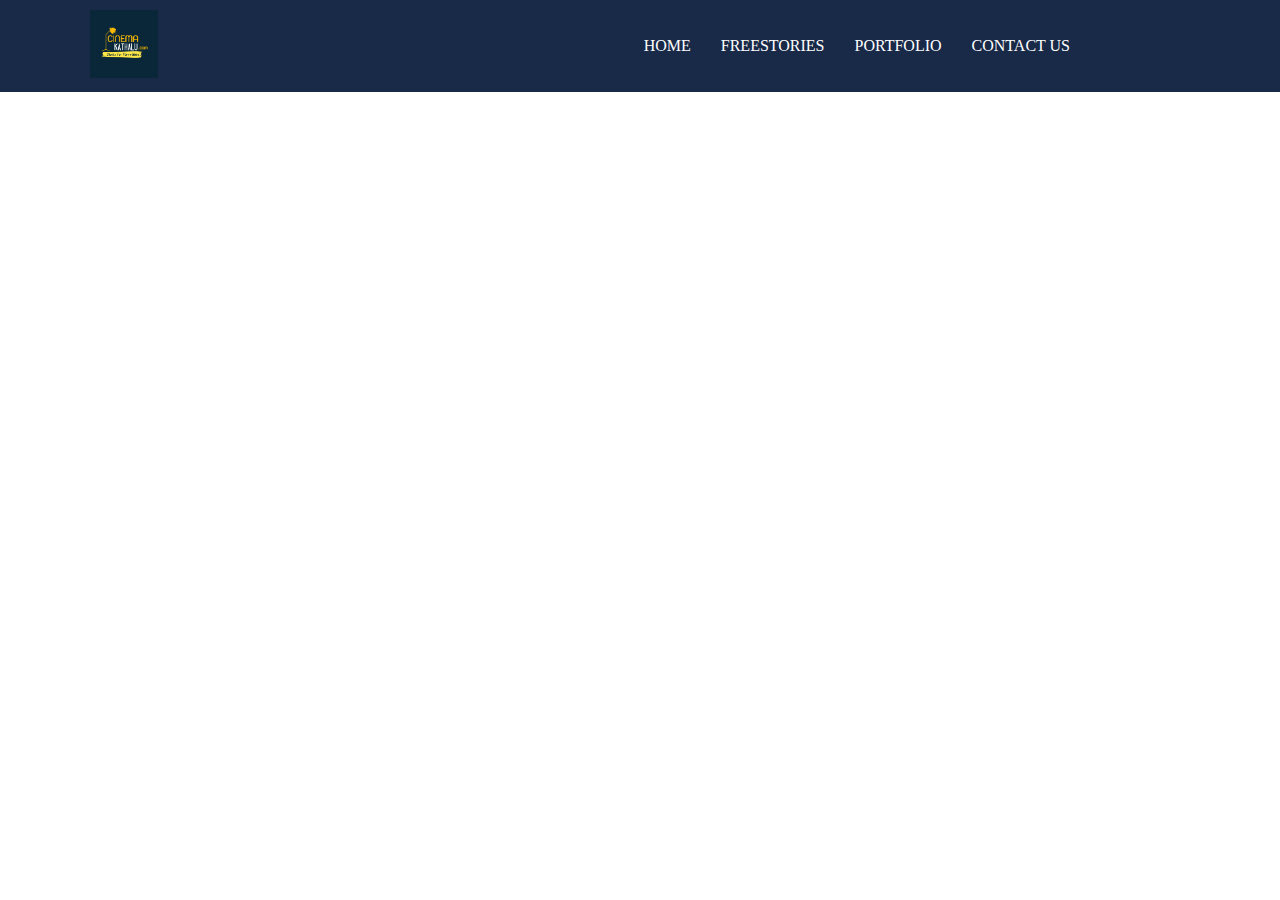
<file: index.html>
<!DOCTYPE html>
<html lang="en">
<head>
    <meta charset="UTF-8">
    <meta name="viewport" content="width=device-width, initial-scale=1.0">
    <title>Cinema Kathalu</title>
    <link rel="stylesheet" href="/src/style.css">
    <link rel="icon" href="/media/cinemakathalulogo.webp" type="image/png" />
</head>
<body>
    <header class="header">
        <div class="logo">
            <img src="/media/cinemakathalulogo.webp" alt="">
        </div>
        <div class="nav-bar">
            <a href="/index.html">HOME</a>
            <a href="/src/freestories.html">FREESTORIES</a>
            <a href="/src/portfolio.html">PORTFOLIO</a>
            <a href="/src/contactus.html">CONTACT US</a>
        </div>

    </header>
    <main></main>
    <footer></footer>
    
</body>
</html>
</file>
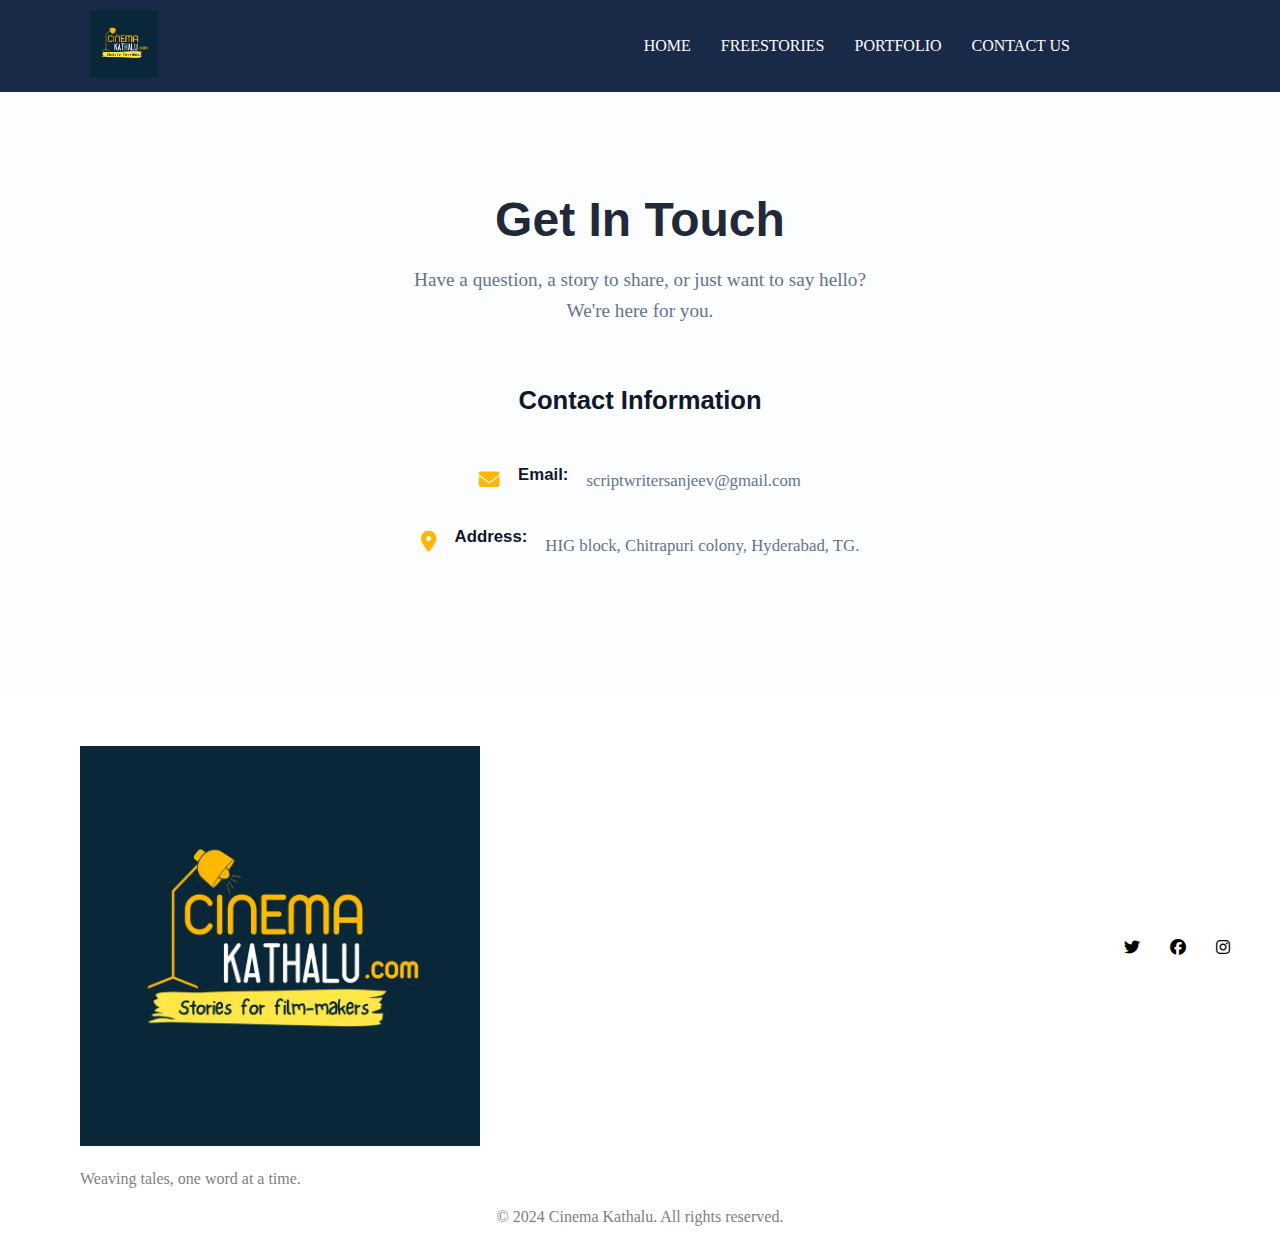
<file: src/contactus.html>
<!DOCTYPE html>
<html lang="en">

<head>
    <meta charset="UTF-8">
    <meta name="viewport" content="width=device-width, initial-scale=1.0">
    <title>Contact Us | Cinema Kathalu</title>
    <link rel="stylesheet" href="/src/style.css">
    <link rel="icon" href="/media/cinemakathalulogo.webp" type="image/png" />
    <link rel="stylesheet" href="https://cdnjs.cloudflare.com/ajax/libs/font-awesome/6.4.0/css/all.min.css">
</head>

<body>
    <header class="header">
        <div class="logo">
            <img src="/media/cinemakathalulogo.webp" alt="">
        </div>
        <div class="nav-bar">
            <a href="/index.html">HOME</a>
            <a href="/src/freestories.html">FREESTORIES</a>
            <a href="/src/portfolio.html">PORTFOLIO</a>
            <a href="/src/contactus.html">CONTACT US</a>
        </div>

    </header>
    <main class="contact-main">
        <section class="contact-section">
            <h1>Get In Touch</h1>
            <p>Have a question, a story to share, or just want to say hello?<br> We're here for you.</p>

            <div class="contact-info">
                <h2>Contact Information</h2>
            </div>

            <div class="email-info">
                <i class="fa-solid fa-envelope"></i>
                <p>Email:</p>
                <a href="scriptwritersanjeev@gmail.com">scriptwritersanjeev@gmail.com</a>
            </div>
            <div class="address-info">
                <i class="fa-solid fa-location-dot"></i>
                <p>Address:</p>
                <p>HIG block, Chitrapuri colony, Hyderabad, TG.</p>
            </div>
        </section>

    </main>



    <footer class="footer-class">
        <div class="footer-image">
            <div class="footer-logo">
                <img src="/media/cinemakathalulogo.webp" alt="">
            </div>
            <div class="footer-icons">
                <a href="https://www.twitter.com/cinemakathalu/" target="_blank"><i
                        class="fa-brands fa-twitter"></i></a>
                <a href="https://www.facebook.com/cinemakathalu" target="_blank"><i
                        class="fa-brands fa-facebook"></i></a>
                <a href="https://www.instagram.com/@cinemakathalu" target="_blank"><i
                        class="fa-brands fa-instagram"></i></a>
            </div>
        </div>
        <div class="footer-tagline">
            <p>Weaving tales, one word at a time.</p>
        </div>
        <div class="footer-text">
            <p>
                © 2024 Cinema Kathalu. All rights reserved.
            </p>

        </div>
    </footer>

</body>

</html>
</file>
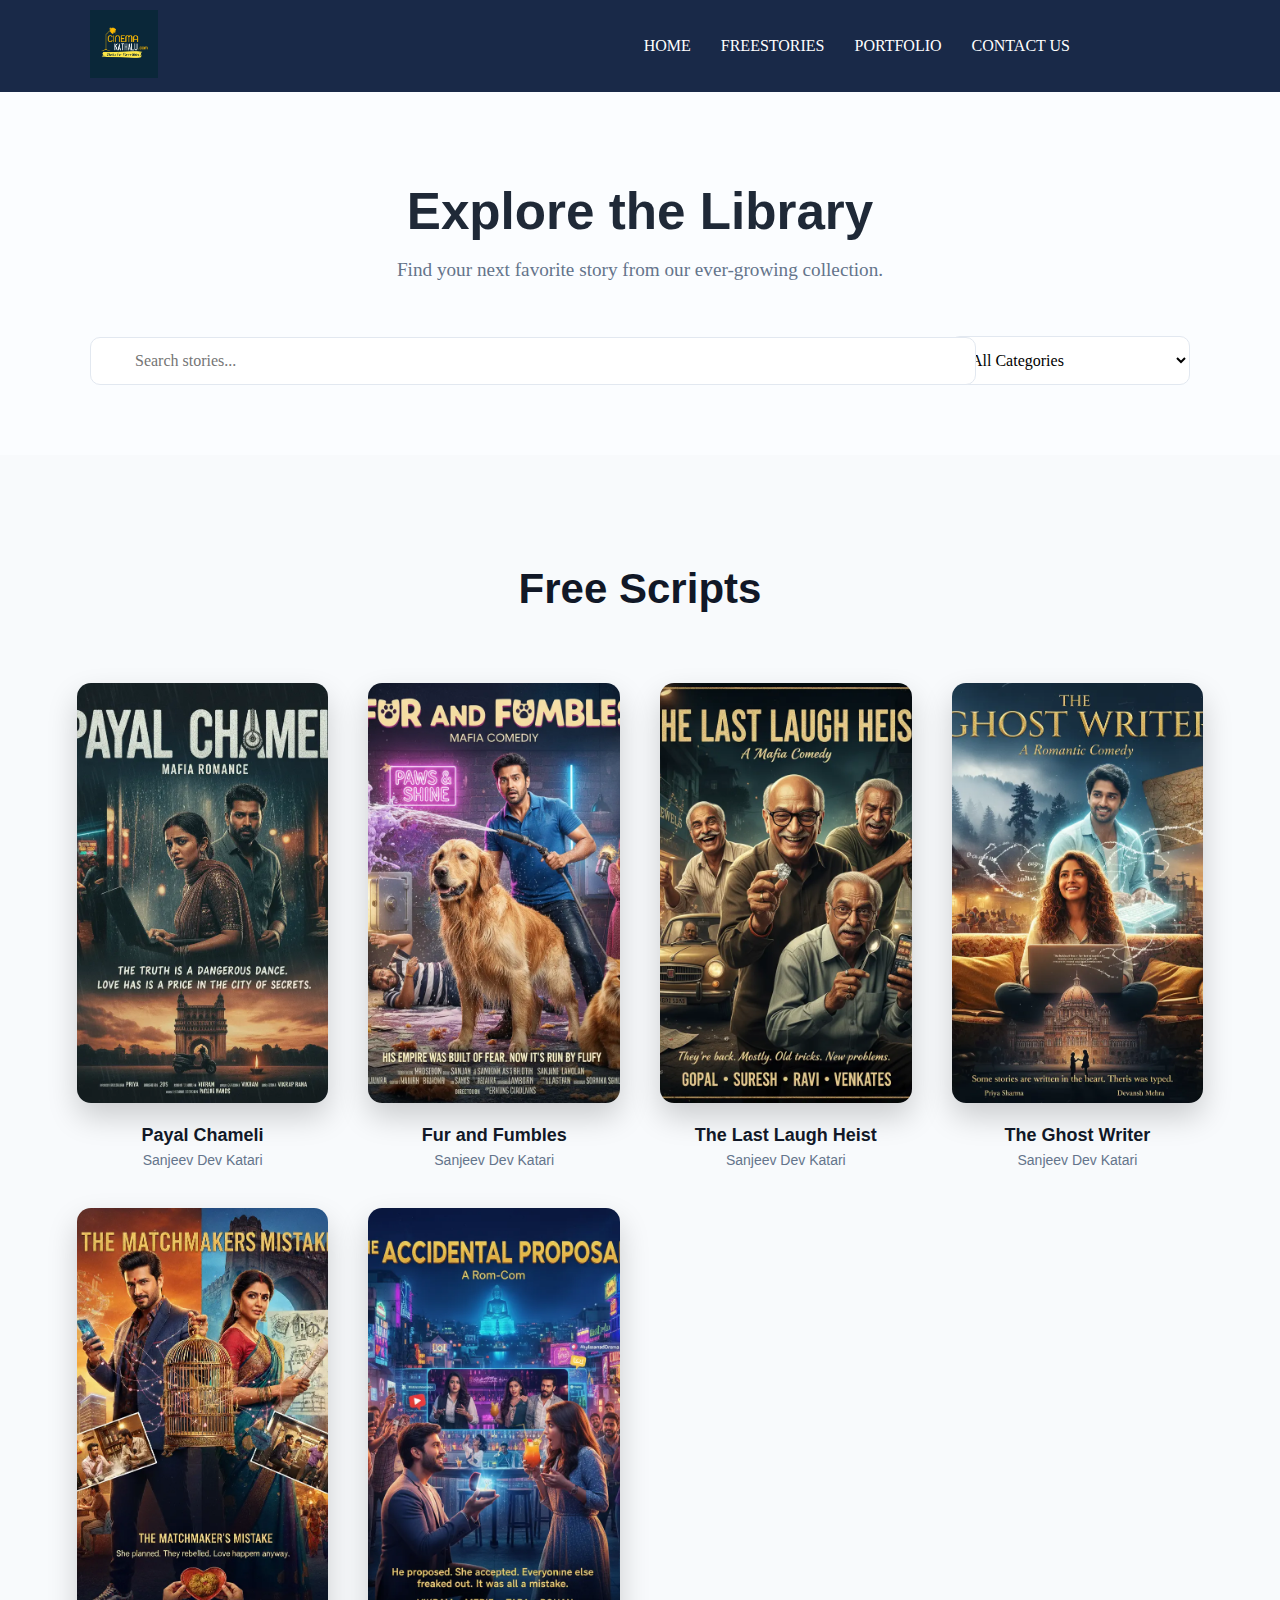
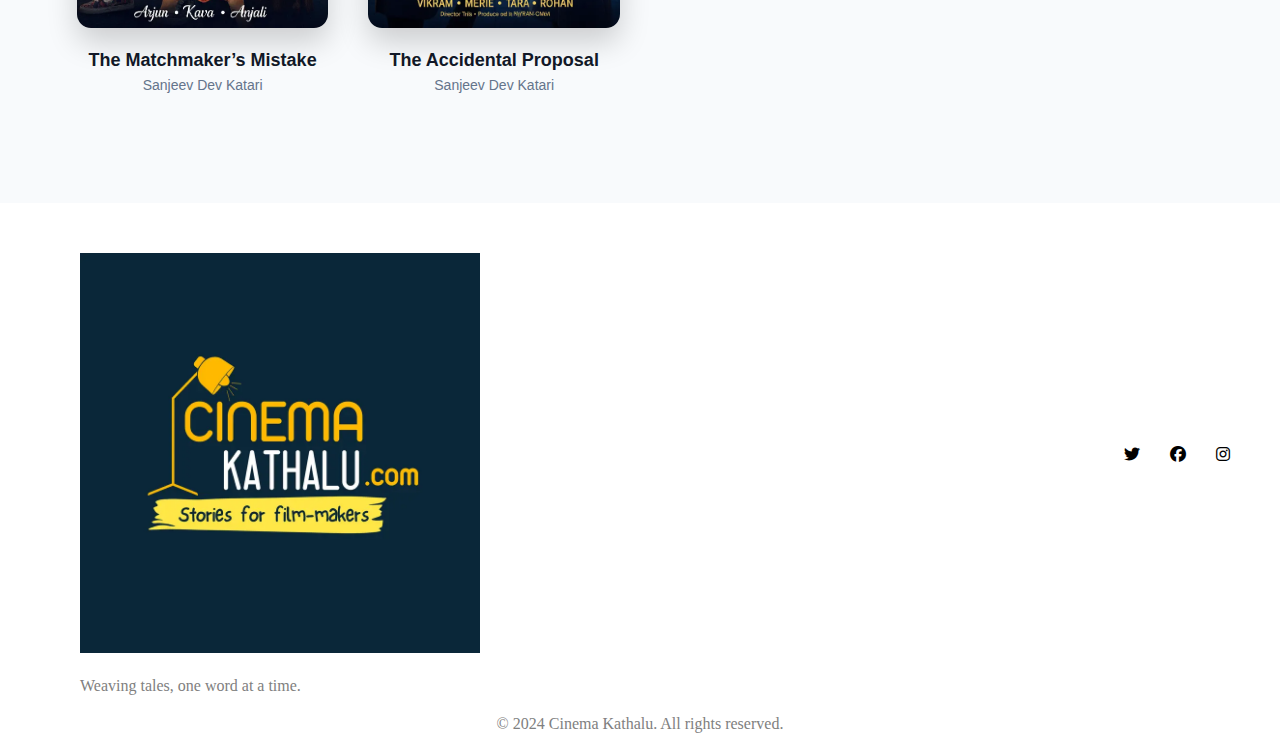
<file: src/freestories.html>
<!DOCTYPE html>
<html lang="en">

<head>
    <meta charset="UTF-8">
    <meta name="viewport" content="width=device-width, initial-scale=1.0">
    <title>Free Stories | Cinema Kathalu</title>
    <link rel="stylesheet" href="/src/style.css">
    <link rel="icon" href="/media/cinemakathalulogo.webp" type="image/png" />
    <link rel="stylesheet" href="https://cdnjs.cloudflare.com/ajax/libs/font-awesome/6.4.0/css/all.min.css">
</head>

<body>
    <header class="header">
        <div class="logo">
            <img src="/media/cinemakathalulogo.webp" alt="">
        </div>
        <div class="nav-bar">
            <a href="/index.html">HOME</a>
            <a href="/src/freestories.html">FREESTORIES</a>
            <a href="/src/portfolio.html">PORTFOLIO</a>
            <a href="/src/contactus.html">CONTACT US</a>
        </div>

    </header>
    <main class="free-stories-content">
        <section class="free-stories-header">
            <h1>Explore the Library</h1>
            <p>Find your next favorite story from our ever-growing collection.</p>
            <div class="free-stories-search">
                <i class="fa-solid fa-search"></i> <input type="text" placeholder="Search stories...">
                <select>
                    <option selected>All Categories</option>
                    <option>Action</option>
                    <option>Adventure</option>
                    <option>Comedy</option>
                    <option>Drama</option>
                    <option>Family Drama</option>
                    <option>Fiction</option>
                    <option>Horror</option>
                    <option>Mafia</option>
                    <option>Non-Fiction</option>
                    <option>Rom-com</option>
                    <option>Suspense</option>
                </select>

            </div>

        </section>
         <section class="fs-cards">
            <h2>Free Scripts</h2>

            <div class="fs-card-list">
                <article class="fs-card">
                    <img src="/media/Gemini_Generated_Image_g0puwjg0puwjg0pu PC.webp" alt="Payal Chameli cover image">
                    <h3>Payal Chameli</h3>
                    <p class="fs-author">Sanjeev Dev Katari</p>
                </article>

                <article class="fs-card">
                    <img src="/media/Gemini_Generated_Image_dcfggqdcfggqdcfg F&F.webp"
                        alt="Fur and Fumbles cover image">
                    <h3>Fur and Fumbles</h3>
                    <p class="fs-author">Sanjeev Dev Katari</p>
                </article>

                <article class="fs-card">
                    <img src="/media/Gemini_Generated_Image_boy7yhboy7yhboy7 LLH.webp"
                        alt="The Last Laugh Heist cover image">
                    <h3>The Last Laugh Heist</h3>
                    <p class="fs-author">Sanjeev Dev Katari</p>
                </article>

                <article class="fs-card">
                    <img src="/media/Gemini_Generated_Image_76tgy876tgy876tg TGW.webp"
                        alt="The Ghost Writer cover image">
                    <h3>The Ghost Writer</h3>
                    <p class="fs-author">Sanjeev Dev Katari</p>
                </article>

                <article class="fs-card">
                    <img src="/media/Gemini_Generated_Image_vht827vht827vht8 TMM.webp"
                        alt="The Matchmaker's Mistake cover image">
                    <h3>The Matchmaker’s Mistake</h3>
                    <p class="fs-author">Sanjeev Dev Katari</p>
                </article>

                <article class="fs-card">
                    <img src="/media/Gemini_Generated_Image_wotgdawotgdawotg TAP.webp"
                        alt="The Accidental Proposal cover image">
                    <h3>The Accidental Proposal</h3>
                    <p class="fs-author">Sanjeev Dev Katari</p>
                </article>
            </div>
        </section>

    </main>
    <footer class="footer-class">
        <div class="footer-image">
            <div class="footer-logo">
                <img src="/media/cinemakathalulogo.webp" alt="">
            </div>
            <div class="footer-icons">
                <a href="https://www.twitter.com/cinemakathalu/" target="_blank"><i
                        class="fa-brands fa-twitter"></i></a>
                <a href="https://www.facebook.com/cinemakathalu" target="_blank"><i
                        class="fa-brands fa-facebook"></i></a>
                <a href="https://www.instagram.com/@cinemakathalu" target="_blank"><i
                        class="fa-brands fa-instagram"></i></a>
            </div>
        </div>
        <div class="footer-tagline">
            <p>Weaving tales, one word at a time.</p>
        </div>
        <div class="footer-text">
            <p>
                © 2024 Cinema Kathalu. All rights reserved.
            </p>

        </div>
    </footer>

</body>

</html>
</file>
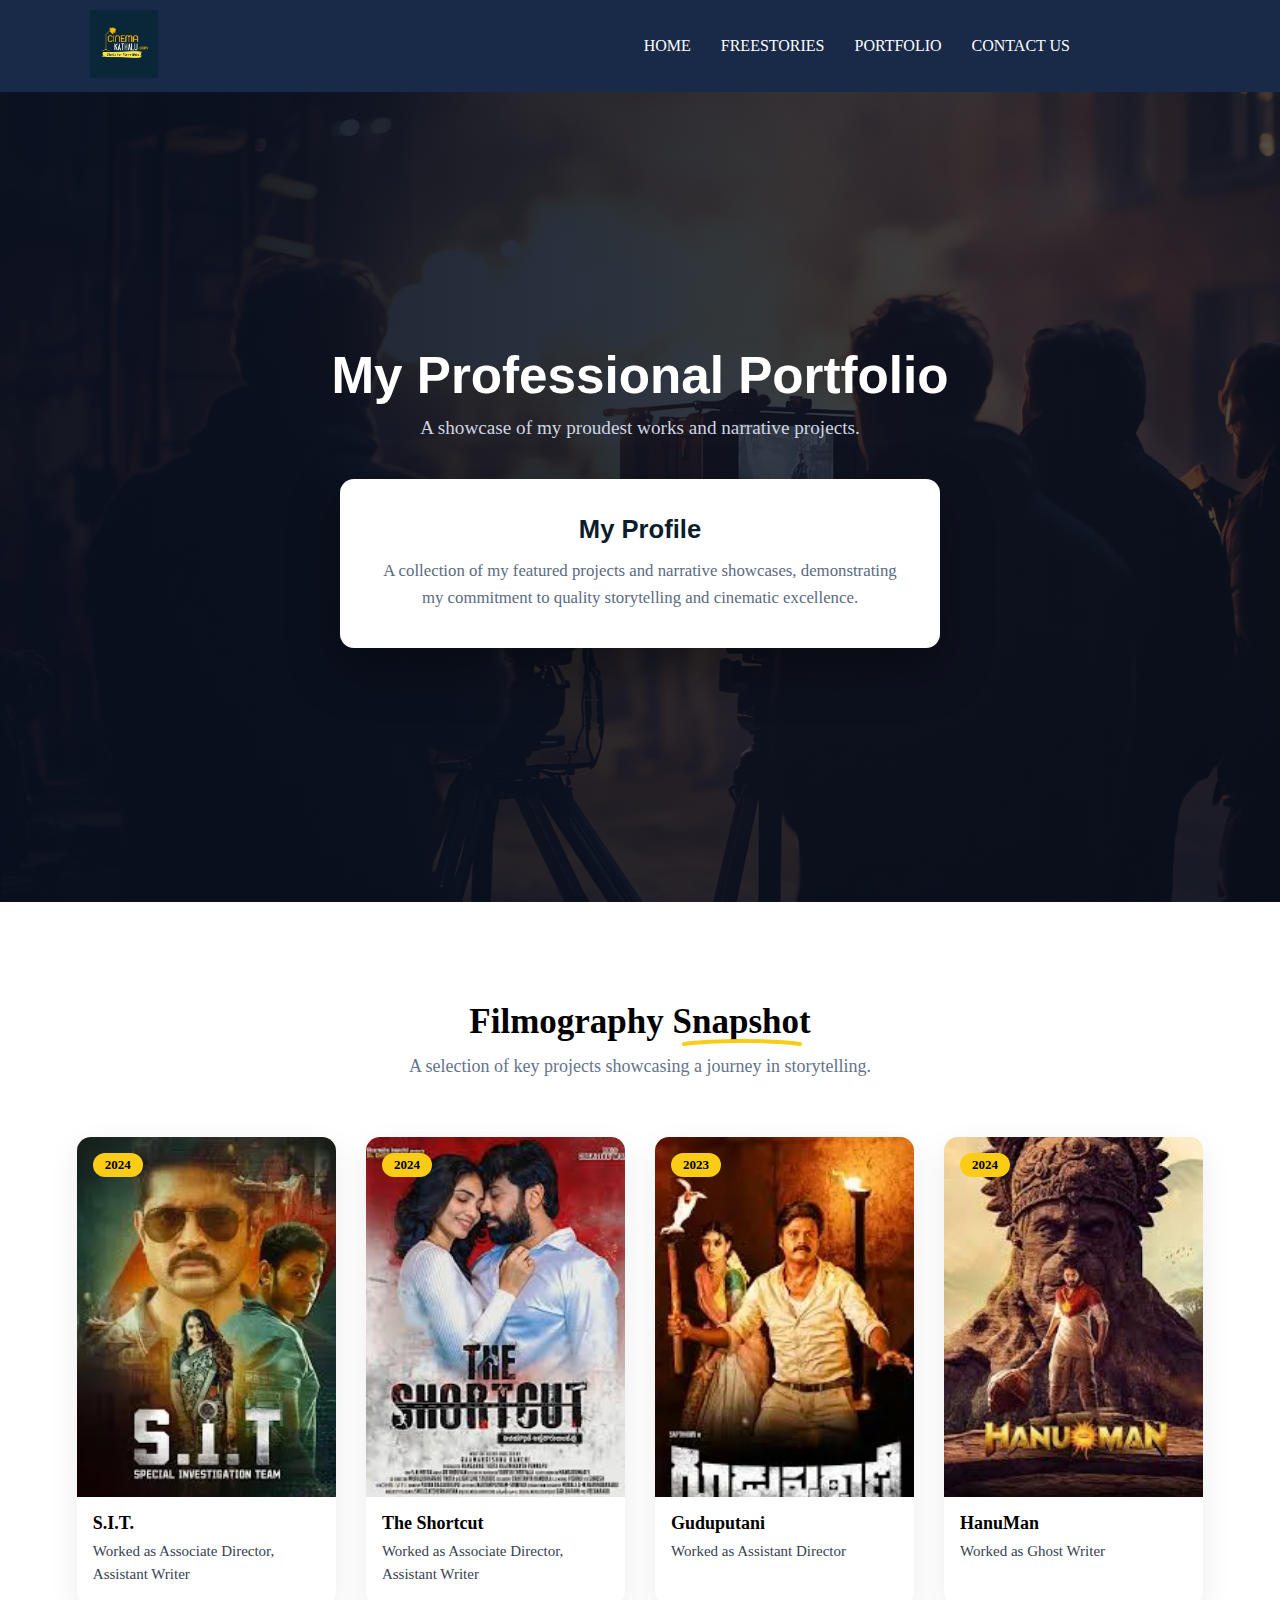
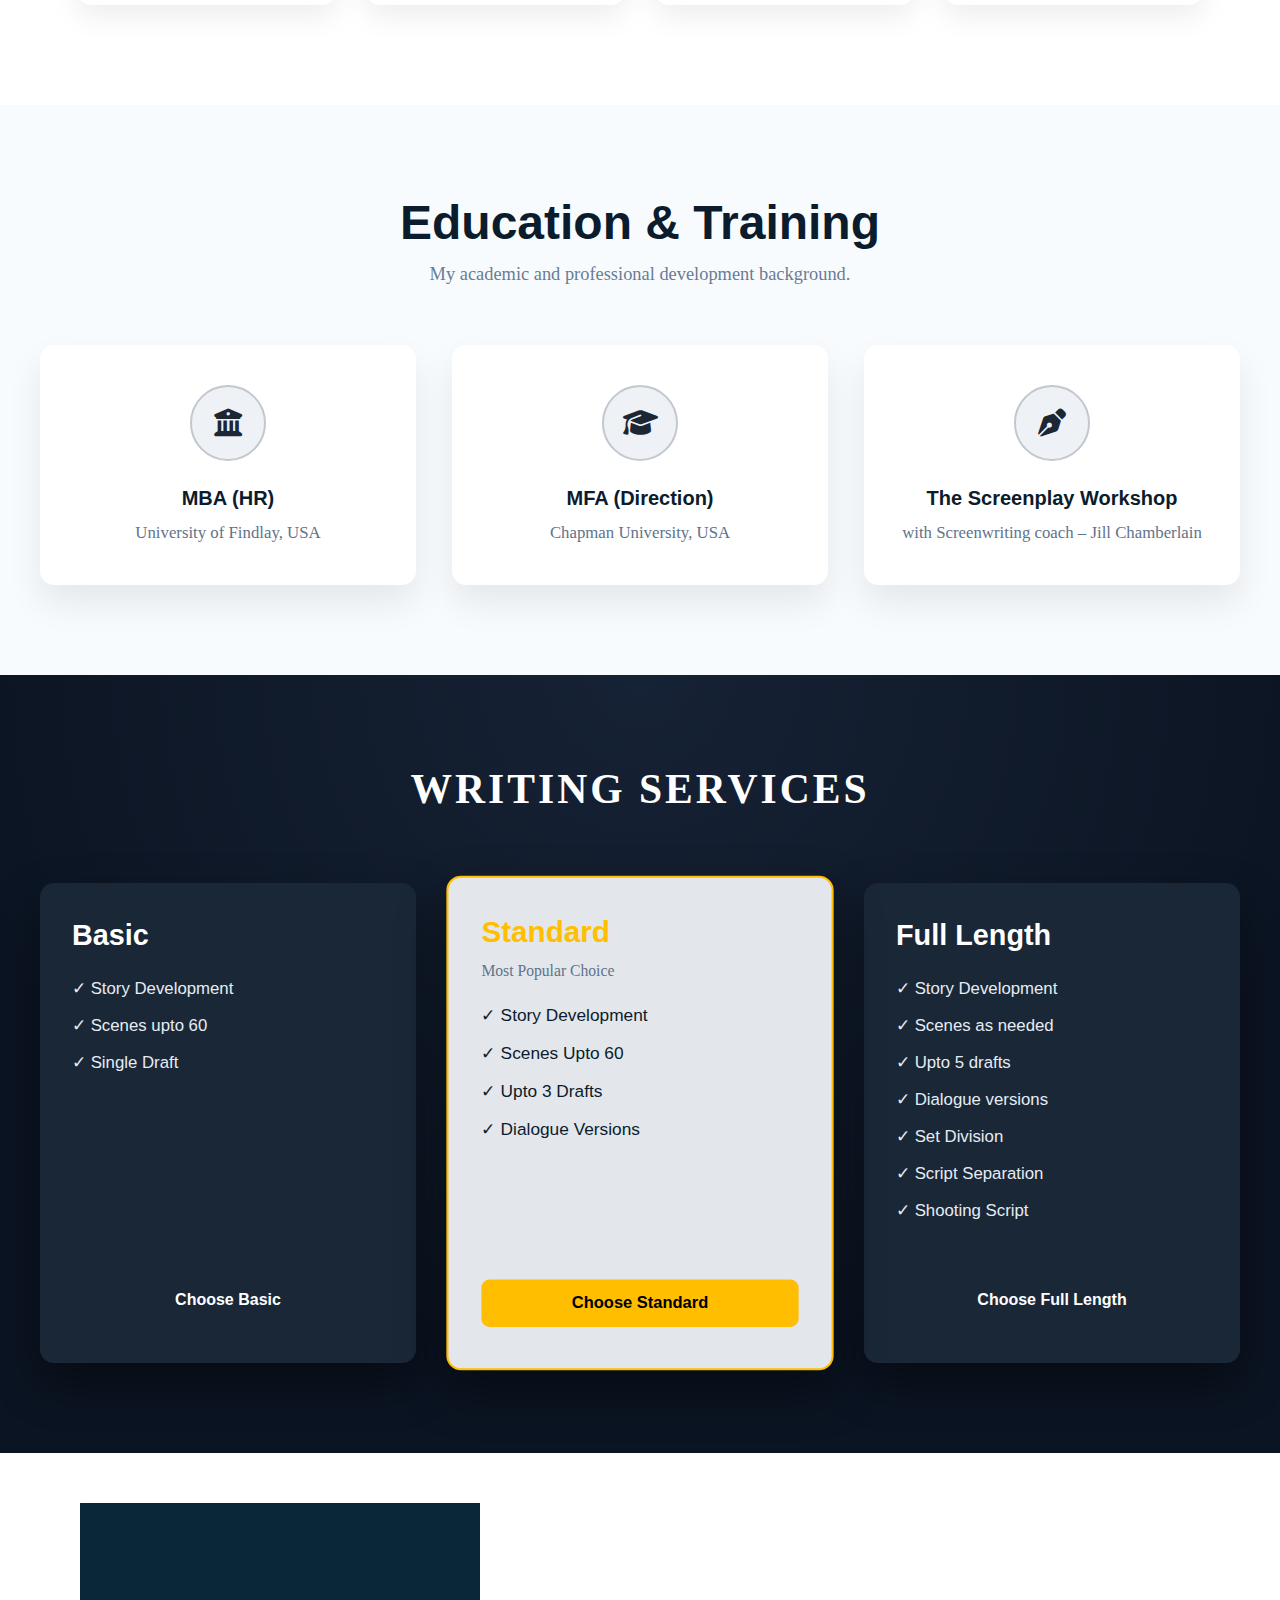
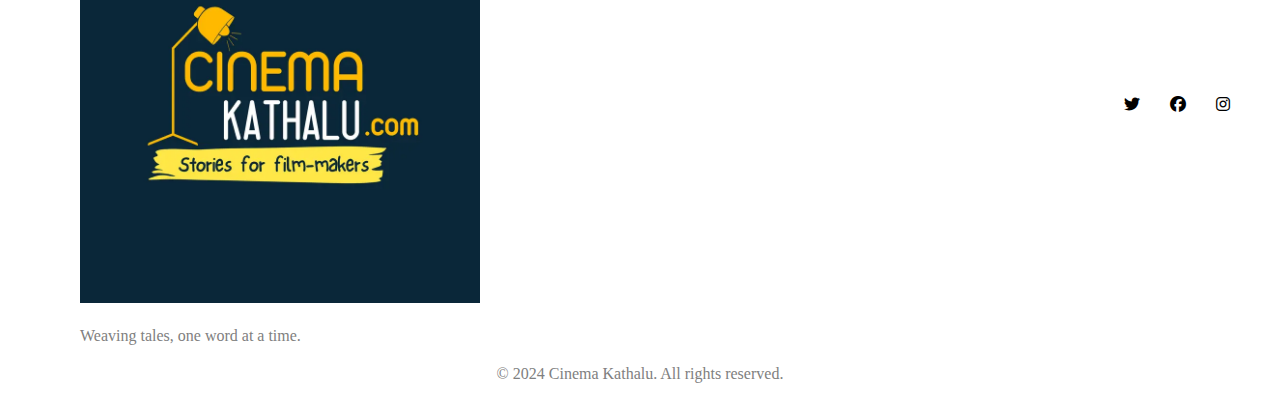
<file: src/portfolio.html>
<!DOCTYPE html>
<html lang="en">
<head>
    <meta charset="UTF-8">
    <meta name="viewport" content="width=device-width, initial-scale=1.0">
    <title>Portfolio | Cinema Kathalu</title>
    <link rel="stylesheet" href="/src/style.css">
     <link rel="icon" href="/media/cinemakathalulogo.webp" type="image/png" />
     <link
  rel="stylesheet"
  href="https://cdnjs.cloudflare.com/ajax/libs/font-awesome/6.5.1/css/all.min.css"
/>

</head>
<body>
    <header class="header">
        <div class="logo">
            <img src="/media/cinemakathalulogo.webp" alt="">
        </div>
        <div class="nav-bar">
            <a href="/index.html">HOME</a>
            <a href="/src/freestories.html">FREESTORIES</a>
            <a href="/src/portfolio.html">PORTFOLIO</a>
            <a href="/src/contactus.html">CONTACT US</a>
        </div>

    </header>
    <main>
        <section class="portfolio-banner">
            <img src="/media/portfolio img.webp" alt="">
    <div class="portfolio-wrapper">
      <h1 class="portfolio-title">My Professional Portfolio</h1>
      <p class="portfolio-subtitle">
        A showcase of my proudest works and narrative projects.
      </p>

      <div class="profile-box">
        <h2 class="profile-heading">My Profile</h2>
        <p class="profile-description">
          A collection of my featured projects and narrative showcases,
          demonstrating my commitment to quality storytelling and cinematic excellence.
        </p>
      </div>
    </div>
  </section>
  <section class="film-cards">
            <h2 class="film-title">
                Filmography <span class="snapshot">Snapshot</span>
            </h2>

            <p class="film-subtitle">
                A selection of key projects showcasing a journey in storytelling.
            </p>

            <div class="film-card-list">
                <article class="film-card">
                    <img src="/media/sit-movie.webp" alt="S.I.T. movie poster">
                    <h3>S.I.T.</h3>
                    <span class="film-year">2024</span>
                    <p>Worked as Associate Director, Assistant Writer</p>
                </article>

                <article class="film-card">
                    <img src="/media/theshortcutmovie.jpg" alt="The Shortcut movie poster">
                    <h3>The Shortcut</h3>
                    <span class="film-year">2024</span>
                    <p>Worked as Associate Director, Assistant Writer</p>
                </article>

                <article class="film-card">
                    <img src="/media/Guduputanimovie.webp" alt="Guduputani movie poster">
                    <h3>Guduputani</h3>
                    <span class="film-year">2023</span>
                    <p>Worked as Assistant Director</p>
                </article>

                <article class="film-card">
                    <img src="/media/hanuman-movie.jpg" alt="HanuMan movie poster">
                    <h3>HanuMan</h3>
                    <span class="film-year">2024</span>
                    <p>Worked as Ghost Writer</p>
                </article>
            </div>
        </section>
       <section class="education-section">

  <div class="education-header">
    <h2 class="education-title">Education &amp; Training</h2>
    <p class="education-subtitle">
      My academic and professional development background.
    </p>
  </div>

  <div class="education-cards">

    <!-- Card 1 -->
    <div class="education-card">
      <div class="education-icon">
        <i class="fa-solid fa-building-columns"></i>
      </div>
      <h3 class="education-degree">MBA (HR)</h3>
      <p class="education-institute">University of Findlay, USA</p>
    </div>

    <!-- Card 2 -->
    <div class="education-card">
      <div class="education-icon">
        <i class="fa-solid fa-graduation-cap"></i>
      </div>
      <h3 class="education-degree">MFA (Direction)</h3>
      <p class="education-institute">Chapman University, USA</p>
    </div>

    <!-- Card 3 -->
    <div class="education-card">
      <div class="education-icon">
        <i class="fa-solid fa-pen-nib"></i>
      </div>
      <h3 class="education-degree">The Screenplay Workshop</h3>
      <p class="education-institute">
        with Screenwriting coach – Jill Chamberlain
      </p>
    </div>

  </div>

</section>

  <!-- Writing Services Section -->
  <section class="writing-services">

    <h2 class="services-title">WRITING SERVICES</h2>

    <div class="services-cards">

      <!-- Basic Plan -->
      <div class="service-card service-basic">
        <h3 class="service-name">Basic</h3>

        <ul class="service-features">
          <li>✓ Story Development</li>
          <li>✓ Scenes upto 60</li>
          <li>✓ Single Draft</li>
        </ul>

        <button class="service-button">Choose Basic</button>
      </div>

      <!-- Standard Plan -->
      <div class="service-card service-standard">
        <h3 class="service-name highlight-plan">Standard</h3>
        <p class="service-tagline">Most Popular Choice</p>

        <ul class="service-features">
          <li>✓ Story Development</li>
          <li>✓ Scenes Upto 60</li>
          <li>✓ Upto 3 Drafts</li>
          <li>✓ Dialogue Versions</li>
        </ul>

        <button class="service-button primary-button">
          Choose Standard
        </button>
      </div>

      <!-- Full Length Plan -->
      <div class="service-card service-full">
        <h3 class="service-name">Full Length</h3>

        <ul class="service-features">
          <li>✓ Story Development</li>
          <li>✓ Scenes as needed</li>
          <li>✓ Upto 5 drafts</li>
          <li>✓ Dialogue versions</li>
          <li>✓ Set Division</li>
          <li>✓ Script Separation</li>
          <li>✓ Shooting Script</li>
        </ul>

        <button class="service-button">
          Choose Full Length
        </button>
      </div>

    </div>

  </section>
    </main>
   <footer class="footer-class">
        <div class="footer-image">
            <div class="footer-logo">
                <img src="/media/cinemakathalulogo.webp" alt="">
            </div>
            <div class="footer-icons">
                <a href="https://www.twitter.com/cinemakathalu/" target="_blank"><i
                        class="fa-brands fa-twitter"></i></a>
                <a href="https://www.facebook.com/cinemakathalu" target="_blank"><i
                        class="fa-brands fa-facebook"></i></a>
                <a href="https://www.instagram.com/@cinemakathalu" target="_blank"><i
                        class="fa-brands fa-instagram"></i></a>
            </div>
        </div>
        <div class="footer-tagline">
            <p>Weaving tales, one word at a time.</p>
        </div>
        <div class="footer-text">
            <p>
                © 2024 Cinema Kathalu. All rights reserved.
            </p>

        </div>
    </footer>
    
</body>
</html>
</file>
<file: src/style.css>
* {
  padding: 0%;
  margin: 0%;
}
.header {
  display: flex;
  background-color: rgb(25 41 72 / var(--tw-bg-opacity, 1));
  justify-content: space-between;
  padding: 10px;
}
.logo img {
  /* width: 400px; */
  height: 68px;
  margin-left: 80px;
}
.nav-bar {
  display: flex;
  gap: 30px;
  font-size: 16px;
  margin-right: 200px;
  align-items: center;
}
.nav-bar a {
  text-decoration: none;
  color: white;
}
.nav-bar a:hover {
  opacity: 0.75;
}
.footer-class {
  display: flex;
  flex-direction: column;

  margin-top: 50px;
}
.footer-logo img {
  width: 400px;
  margin-left: 80px;
}
.footer-icons {
  display: flex;
  gap: 30px;
  margin-right: 50px;
  align-items: center;
}
.footer-icons a {
  color: black;
}
.footer-image {
  display: flex;
  flex-direction: row;
  justify-content: space-between;
}
.footer-text {
  text-align: center;
  margin: 20px 0;
  color: gray;
  font-size: 16px;
}
.footer-tagline {
  margin-left: 80px;
  margin-top: 20px;
  color: gray;
  font-size: 16px;
}
.cta-text {
  font-family: "Poppins", "Inter", sans-serif;
  font-size: 2.4rem;
  font-weight: 700;
  color: #000;
  line-height: 1.2;
}

.highlight {
  color: #ffb000;
  position: relative;
  display: inline-block;
}

/* Curved underline */
.highlight::after {
  content: "";
  position: absolute;
  left: 0;
  bottom: -0.2em; /* space below text */
  width: 100%;
  height: 14px; /* controls curve depth */
  border-bottom: 5px solid #ffb000;
  border-radius: 50%;
}

.collab-text {
  text-align: center;
  margin-top: 96px;
  margin-bottom: 96px;
}
.collab-text h2 {
  font-size: 40px;
  margin-bottom: 20px;
}
.collab-text p {
  font-size: 20px;
  margin-top: 20px;
  margin-bottom: 40px;
  font-size: 18px;
  gap: 20px;
  font-family: "Literata", Georgia, "Times New Roman", serif;
  color: gray;
}
.collab-text button {
  padding: 0 30px;
  margin: 10px;
  border-radius: 10px;
  font-size: 16px;
  cursor: pointer;
}
.button1 {
  color: white;
  background-color: rgb(31, 41, 55);
  height: 44px;
}
.button1:hover {
  background-color: gray;
}
.button2 {
  color: black;
  height: 44px;
}
.button2:hover {
  background-color: #ffb000;
}

.gallery {
  display: flex;
  flex-direction: column;
  align-items: center;
  margin-top: 40px;
  font-family: "Literata", Georgia, "Times New Roman", serif;
}
.gallery img {
  width: 98%;
  border-radius: 8px;
  margin-bottom: 20px;
}
.gallery h2 {
  font-size: 40px;
  text-align: center;
  margin-bottom: 20px;
}
.gallery p {
  font-size: 20px;
  color: gray;
  text-align: center;
  margin-bottom: 40px;
}
.gallery-images {
  display: grid;
  grid-template-columns: repeat(3, 1fr);
  height: auto;
  width: 1500px;
  margin-left: 10px;
}
.gallery-btn {
  padding: 10px 100px;
  border-radius: 10px;
  font-size: 16px;
  cursor: pointer;
  margin-top: 20px;
}
.gallery-btn:hover {
  background-color: #ffb000;
}
/* ===== Section Background ===== */
.info-text {
  padding: 100px 6%;
  text-align: center;
  background: #f8fafc;
}

/* ===== Heading ===== */
.info-text h2 {
  font-size: 40px;
  color: #000;
  margin-bottom: 18px;
  font-family: "Inter", "Poppins", "Segoe UI", sans-serif;
  font-weight: 700;
}

/* ===== Yellow curved underline ===== */
.highlight {
  position: relative;
  display: inline-block;
}

.highlight::after {
  content: "";
  position: absolute;
  left: 50%;
  bottom: -6px;
  width: 140px;
  height: 10px;
  transform: translateX(-50%);
  background-repeat: no-repeat;
  background-size: contain;
}

/* ===== Subtitle ===== */
.info-text > p {
  font-size: 20px;
  color: #64748b;
  margin-bottom: 60px;
  font-family: "Literata", "Georgia", "Times New Roman", serif;

  line-height: 1.6;
}

/* ===== Icon Grid ===== */
.info-text-list {
  display: grid;
  grid-template-columns: repeat(5, 1fr);
  gap: 40px;
  max-width: 900px;
  margin: 0 auto;
}

/* ===== Icon Card ===== */
.info-text-icon {
  display: flex;
  flex-direction: column;
  align-items: center;
  gap: 10px;
}

/* ===== Icon Circle ===== */
.info-text-icon i {
  width: 70px;
  height: 70px;
  border-radius: 50%;
  border: 2px solid #fde68a;
  color: #f59e0b;
  font-size: 32px;
  display: flex;
  align-items: center;
  justify-content: center;
}

/* ===== Text under icon ===== */
.info-text-icon p {
  font-size: 14px;
  font-weight: 600;
  color: #000;
  text-align: center;
  line-height: 1.4;
  font-family: 'Literata', 'Georgia', serif;
}
/* ===== Section ===== */
.film-cards {
  padding: 100px 6%;
  background: #ffffff;
  text-align: center;
  font-family: PT Sans, "Segoe UI", Tahoma, Geneva;
}

/* ===== Title ===== */
.film-title {
  font-size: 35px;
  font-weight: 700;
  margin-bottom: 14px;
   font-family: PT Sans, "Segoe UI", Tahoma, Geneva;
  color: #000;
}

/* Yellow curved underline */
.snapshot {
  position: relative;
  display: inline-block;
}

.snapshot::after {
  content: "";
  position: absolute;
  left: 50%;
  bottom: -6px;
  width: 120px;
  height: 10px;
  transform: translateX(-50%);
  background-repeat: no-repeat;
  background-size: contain;
  background-image: url("data:image/svg+xml,%3Csvg xmlns='http://www.w3.org/2000/svg' viewBox='0 0 120 10'%3E%3Cpath d='M2 6 C30 2, 90 2, 118 6' stroke='%23facc15' stroke-width='4' fill='none' stroke-linecap='round'/%3E%3C/svg%3E");
}

/* ===== Subtitle ===== */
.film-subtitle {
  font-size: 18px;
  color: #64748b;
  margin-bottom: 60px;
   font-family: 'Literata', 'Georgia', serif;
}

/* ===== Cards Grid ===== */
.film-card-list {
  display: grid;
  grid-template-columns: repeat(4, 1fr);
  gap: 30px;
  max-width: 1200px;
  margin: 0 auto;
}

/* ===== Card ===== */
.film-card {
  background: #fff;
  border-radius: 14px;
  overflow: hidden;
  box-shadow: 0 10px 30px rgba(0,0,0,0.08);
  text-align: left;
  transition: transform 0.3s ease, box-shadow 0.3s ease;
}

.film-card:hover {
  transform: translateY(-6px);
  box-shadow: 0 18px 40px rgba(0,0,0,0.12);
}

/* ===== Image ===== */
.film-card img {
  width: 100%;
  height: 360px;
  object-fit: cover;
  display: block;
}

/* ===== Year Badge ===== */
.film-year {
  position: absolute;
  top: 16px;
  left: 16px;
  background: #facc15;
  color: #000;
  font-size: 13px;
  font-weight: 700;
  padding: 4px 12px;
  border-radius: 20px;
}

/* Needed for absolute badge */
.film-card {
  position: relative;
}

/* ===== Card Title ===== */
.film-card h3 {
  font-size: 18px;
  font-weight: 700;
  margin: 16px 16px 6px;
  font-family: PT Sans, "Segoe UI", Tahoma, Geneva;
}

/* ===== Card Description ===== */
.film-card p {
  font-size: 15px;
  color: #374151;
  margin: 0 16px 20px;
  line-height: 1.5;
  font-family: 'Literata', 'Georgia', serif;
}
/* ===== Section ===== */
.ph-cards {
  padding: 110px 6%;
  background: #f8fafc;
  text-align: center;
}

/* ===== Title ===== */
.ph-cards h2 {
  font-size: 36px;
  font-weight: 700;
  color: #000;
  margin-bottom: 14px;
  font-family: PT Sans, "Segoe UI", Tahoma, Geneva;
}

/* Yellow curved underline */
.highlight {
  position: relative;
  display: inline-block;
}

.highlight::after {
  content: "";
  position: absolute;
  left: 50%;
  bottom: -6px;
  width: 150px;
  height: 10px;
  transform: translateX(-50%);
  background-repeat: no-repeat;
  background-size: contain;
}

/* ===== Subtitle ===== */
.ph-subtitle {
  font-size: 18px;
  color: #64748b;
  margin-bottom: 70px;
  font-family: 'Literata', 'Georgia', serif;
}

/* ===== Cards Layout ===== */
.ph-card-list {
  display: grid;
  grid-template-columns: repeat(3, 1fr);
  gap: 36px;
  max-width: 1200px;
  margin: 0 auto;
}

/* ===== Card ===== */
.ph-card {
  background: #ffffff;
  padding: 40px 36px;
  border-radius: 14px;
  text-align: left;
  box-shadow: 0 12px 30px rgba(0, 0, 0, 0.08);
}

/* ===== Icon ===== */
.ph-card i {
  font-size: 32px;
  color: #f59e0b;
  margin-bottom: 18px;
}

/* ===== Card Title ===== */
.ph-card h3 {
  font-size: 22px;
  font-weight: 700;
  margin-bottom: 18px;
  color: #000;
  font-family: pt sans, "segoe ui", tahoma, geneva;
}

/* ===== List ===== */
.ph-card ul {
  padding-left: 0;
  margin: 0;
  list-style: none;
  font-family: literata, georgia, serif;
}

.ph-card ul li {
  font-size: 16px;
  color: #475569;
  line-height: 1.6;
  margin-bottom: 14px;
  position: relative;
  padding-left: 18px;
}

/* Yellow bullet */
.ph-card ul li::before {
  content: "›";
  position: absolute;
  left: 0;
  top: 0;
  color: #f59e0b;
  font-weight: 700;
}

/* ===== Paragraph inside card ===== */
.ph-card p {
  font-size: 16px;
  color: #475569;
  line-height: 1.6;
  font-family: literata, georgia, serif;
}
/* ===== Writing Services Section ===== */
.ws-text {
  padding: 120px 6%;
  background: #f8fafc;
  text-align: center;
}

/* ===== Heading ===== */
.ws-text h2 {
  font-family: 'Inter', 'Poppins', 'Segoe UI', sans-serif;
  font-size: 36px;
  font-weight: 700;
  color: #111827;
  margin-bottom: 28px;
}

/* ===== Paragraph ===== */
.ws-text p {
  max-width: 900px;
  margin: 0 auto;
  font-family: 'Literata', 'Georgia', 'Times New Roman', serif;
  font-size: 18px;
  line-height: 1.8;
  color: #64748b;
}
/* ===== Free Scripts Section ===== */
.fs-cards {
  padding: 110px 6%;
  background: #f8fafc;
  text-align: center;
  font-family: 'Inter', sans-serif;
}

/* Section title */
.fs-cards h2 {
  font-size: 42px;
  font-weight: 700;
  color: #111827;
  margin-bottom: 70px;
}

/* ===== Grid ===== */
.fs-card-list {
  display: grid;
  grid-template-columns: repeat(4, 1fr);
  gap: 40px;
  max-width: 1400px;
  margin: 0 auto;
}

/* ===== Card ===== */
.fs-card {
  background: transparent;
  text-align: center;
}

/* Image */
.fs-card img {
  width: 100%;
  height: 420px;
  object-fit: cover;
  border-radius: 14px;
  box-shadow: 0 14px 30px rgba(0, 0, 0, 0.18);
  transition: transform 0.3s ease, box-shadow 0.3s ease;
}

/* Hover effect */
.fs-card:hover img {
  transform: translateY(-6px);
  box-shadow: 0 22px 45px rgba(0, 0, 0, 0.25);
}

/* Title */
.fs-card h3 {
  font-size: 18px;
  font-weight: 600;
  color: #111827;
  margin: 18px 0 6px;
}

/* Author */
.fs-author {
  font-size: 14px;
  color: #64748b;
}
/* ===== HERO SECTION (FIXED) ===== */
.hero-header {
  padding: 80px 6% 60px;
  background: radial-gradient(
    circle at right top,
    #2a4f85 0%,
    #0b1d3a 45%,
    #08162d 100%
  );
  display: grid;
  grid-template-columns: 1.2fr 1fr 1fr;
  align-items: center;
  color: #ffffff;
}

/* Left text */
.hero-name {
  font-family: 'Inter', sans-serif;
  font-size: 24px;
  font-weight: 600;
  color: #fbbf24;
  margin-bottom: 18px;
}

.hero-title {
  font-family: 'Playfair Display', serif;
  font-size: 68px;
  font-weight: 800;
  line-height: 1.05;
}

.hero-title span {
  display: block;
}

/* Middle text */
.hero-text2 {
  max-width: 420px;
}

.hero-text2 h2 {
  font-size: 24px;
  font-weight: 600;
  color: #fbbf24;
  margin-bottom: 16px;
  font-family: literata, georgia, serif;
}

.hero-text2 p {
  font-size: 16px;
  line-height: 1.6;
  color: #e5e7eb;
  margin-bottom: 10px;
  font-family: literata, georgia, serif;
}

/* Right image */
.hero-img {
  display: flex;
  justify-content: flex-end;
  align-items: center;
}

.hero-img img {
  max-width: 380px;
  width: 100%;
}

/* ===== MY PREVIOUS WORKS (FIXED) ===== */
.mpw-cards {
  padding: 60px 6% 80px;
  background: #08162d;
  color: #ffffff;
}

.mpw-cards h2 {
  text-align: center;
  font-family: 'Playfair Display', serif;
  font-size: 26px;
  margin-bottom: 36px;
}

/* Cards grid */
.mpw-card-list {
  display: grid;
  grid-template-columns: repeat(4, 1fr);
  gap: 24px;
}

/* Card */
.mpw-card {
  background: linear-gradient(
    180deg,
    rgba(255,255,255,0.08),
    rgba(255,255,255,0.03)
  );
  border-radius: 12px;
  padding: 24px 20px;
  border: 1px solid rgba(255,255,255,0.08);
}

.mpw-card h3 {
  font-family: 'Playfair Display', serif;
  font-size: 20px;
  margin-bottom: 8px;
}

.mpw-card p {
  font-family: 'Inter', sans-serif;
  font-size: 14px;
  color: #d1d5db;
}
@media (max-width: 1100px) {
  .hero-header {
    grid-template-columns: 1fr;
    gap: 50px;
    text-align: center;
  }

  .hero-img {
    justify-content: center;
  }

  .mpw-card-list {
    grid-template-columns: repeat(2, 1fr);
  }
}

@media (max-width: 600px) {
  .hero-title {
    font-size: 46px;
  }

  .mpw-card-list {
    grid-template-columns: 1fr;
  }
}
/* ===== PORTFOLIO BANNER ===== */
.portfolio-banner {
  position: relative;
  min-height: 90vh;
  width: 100%;
  overflow: hidden;
  display: flex;
  align-items: center;
  justify-content: center;
  font-family: "Poppins", "Inter", sans-serif;
}

/* Background Image */
.portfolio-banner img {
  position: absolute;
  inset: 0;
  width: 100%;
  height: 100%;
  object-fit: cover;
  z-index: -2;
}

/* Dark cinematic overlay */
.portfolio-banner::after {
  content: "";
  position: absolute;
  inset: 0;
  background: linear-gradient(
    to right,
    rgba(8, 15, 30, 0.95),
    rgba(8, 15, 30, 0.85),
    rgba(8, 15, 30, 0.7)
  );
  z-index: -1;
}

/* ===== CONTENT WRAPPER ===== */
.portfolio-wrapper {
  max-width: 1100px;
  padding: 0 24px;
  text-align: center;
  color: #ffffff;
}

/* Main Title */
.portfolio-title {
  font-size: clamp(2.5rem, 4vw, 3.8rem);
  font-weight: 700;
  margin-bottom: 12px;
}

/* Subtitle */
.portfolio-subtitle {
  font-size: 1.2rem;
  color: #cfd6e3;
  margin-bottom: 40px;
  font-family: "Literata", serif;
}

/* ===== PROFILE CARD ===== */
.profile-box {
  max-width: 520px;
  margin: 0 auto;
  background: #ffffff;
  padding: 36px 40px;
  border-radius: 14px;
  box-shadow: 0 20px 50px rgba(0, 0, 0, 0.35);
}

/* Profile Heading */
.profile-heading {
  font-size: 1.6rem;
  font-weight: 700;
  color: #0b1c2d;
  margin-bottom: 14px;
}

/* Profile Text */
.profile-description {
  font-size: 1.05rem;
  line-height: 1.6;
  color: #5a6b82;
  font-family: "Literata", serif;
}

/* ===== RESPONSIVE ===== */
@media (max-width: 768px) {
  .portfolio-title {
    font-size: 2.2rem;
  }

  .portfolio-subtitle {
    font-size: 1.05rem;
  }

  .profile-box {
    padding: 28px 24px;
  }
}
/* ===== EDUCATION SECTION ===== */
.education-section {
  padding: 90px 20px;
  background: #f8fbfe;
  font-family: "Poppins", "Inter", sans-serif;
}

/* ===== HEADER ===== */
.education-header {
  text-align: center;
  max-width: 700px;
  margin: 0 auto 60px;
}

.education-title {
  font-size: clamp(2.2rem, 4vw, 3rem);
  font-weight: 700;
  color: #0b1c2d;
  margin-bottom: 14px;
}

.education-subtitle {
  font-size: 1.15rem;
  color: #6a7c94;
  font-family: "Literata", serif;
}

/* ===== CARDS WRAPPER ===== */
.education-cards {
  display: grid;
  grid-template-columns: repeat(3, 1fr);
  gap: 36px;
  max-width: 1200px;
  margin: 0 auto;
}

/* ===== CARD ===== */
.education-card {
  background: #ffffff;
  padding: 40px 30px;
  border-radius: 14px;
  text-align: center;
  box-shadow: 0 18px 35px rgba(0, 0, 0, 0.08);
  transition: transform 0.3s ease, box-shadow 0.3s ease;
}

.education-card:hover {
  transform: translateY(-6px);
  box-shadow: 0 28px 55px rgba(0, 0, 0, 0.12);
}

/* ===== ICON CIRCLE ===== */
.education-icon {
  width: 72px;
  height: 72px;
  margin: 0 auto 26px;
  border-radius: 50%;
  background: #eef1f5;
  border: 2px solid #c3c7ce;
  display: flex;
  align-items: center;
  justify-content: center;
  font-size: 28px;
  color: #1c2733;
}

/* ===== TEXT ===== */
.education-degree {
  font-size: 1.25rem;
  font-weight: 700;
  color: #0b1c2d;
  margin-bottom: 10px;
}

.education-institute {
  font-size: 1.05rem;
  color: #5f738c;
  font-family: "Literata", serif;
  line-height: 1.5;
}

/* ===== RESPONSIVE ===== */
@media (max-width: 992px) {
  .education-cards {
    grid-template-columns: repeat(2, 1fr);
  }
}

@media (max-width: 600px) {
  .education-cards {
    grid-template-columns: 1fr;
  }

  .education-card {
    padding: 32px 24px;
  }
}
/* ===== WRITING SERVICES SECTION ===== */
.writing-services {
  padding: 90px 20px;
  background: radial-gradient(
    circle at top,
    #162235,
    #0b1422 70%
  );
  font-family: "Poppins", "Inter", sans-serif;
}

/* ===== TITLE ===== */
.services-title {
  text-align: center;
  font-size: 2.6rem;
  letter-spacing: 3px;
  font-weight: 700;
  color: #ffffff;
  margin-bottom: 70px;
  font-family: "Literata", serif;
}

/* ===== CARDS LAYOUT ===== */
.services-cards {
  max-width: 1200px;
  margin: 0 auto;
  display: grid;
  grid-template-columns: repeat(3, 1fr);
  gap: 36px;
  align-items: stretch;
}

/* ===== CARD BASE ===== */
.service-card {
  background: #1a2737;
  border-radius: 14px;
  padding: 36px 32px 40px;
  color: #ffffff;
  box-shadow: 0 20px 45px rgba(0, 0, 0, 0.4);
  display: flex;
  flex-direction: column;
  justify-content: space-between;
  transition: transform 0.3s ease, box-shadow 0.3s ease;
}

.service-card:hover {
  transform: translateY(-6px);
  box-shadow: 0 30px 65px rgba(0, 0, 0, 0.55);
}

/* ===== PLAN TITLES ===== */
.service-name {
  font-size: 1.8rem;
  font-weight: 700;
  margin-bottom: 26px;
}

/* ===== FEATURE LIST ===== */
.service-features {
  list-style: none;
  padding: 0;
  margin: 0 0 40px;
}

.service-features li {
  font-size: 1.05rem;
  margin-bottom: 16px;
  color: #e7ecf3;
}

.service-features li::marker {
  color: #ffbf00;
}

/* ===== BUTTON ===== */
.service-button {
  margin-top: auto;
  padding: 14px 20px;
  background: transparent;
  border: none;
  color: #ffffff;
  font-size: 1rem;
  font-weight: 600;
  cursor: pointer;
  text-align: center;
}

/* ===== STANDARD (HIGHLIGHTED) PLAN ===== */
.service-standard {
  background: #e3e6ea;
  color: #0b1c2d;
  border: 2px solid #ffbf00;
  transform: scale(1.03);
}

.service-standard .service-name {
  color: #ffbf00;
}

.service-tagline {
  font-size: 0.95rem;
  color: #5f738c;
  margin: -14px 0 24px;
  font-family: "Literata", serif;
}

.service-standard .service-features li {
  color: #0b1c2d;
}

/* ===== PRIMARY BUTTON ===== */
.primary-button {
  background: #ffbf00;
  color: #000;
  border-radius: 8px;
}

/* ===== RESPONSIVE ===== */
@media (max-width: 992px) {
  .services-cards {
    grid-template-columns: 1fr;
  }

  .service-standard {
    transform: none;
  }
}
/* ===== CONTACT SECTION ===== */
.contact-section {
  padding: 100px 20px;
  background: #fbfdff;
  text-align: center;
  font-family: "Poppins", "Inter", sans-serif;
}

/* Main Heading */
.contact-section h1 {
  font-size: 3rem;
  font-weight: 700;
  color: #1f2937;
  margin-bottom: 18px;
}

/* Subtitle */
.contact-section > p {
  font-size: 1.2rem;
  color: #64748b;
  line-height: 1.6;
  max-width: 720px;
  margin: 0 auto 60px;
  font-family: "Literata", serif;
}

/* Contact Info Title */
.contact-info h2 {
  font-size: 1.6rem;
  font-weight: 700;
  color: #0f172a;
  margin-bottom: 50px;
}

/* Email & Address Blocks */
.email-info,
.address-info {
  display: flex;
  align-items: flex-start;
  justify-content: center;
  gap: 18px;
  max-width: 520px;
  margin: 0 auto 36px;
  text-align: left;
}

/* Icons */
.email-info i,
.address-info i {
  font-size: 1.3rem;
  color: #ffb703;
  margin-top: 4px;
}

/* Labels */
.email-info p,
.address-info p:first-of-type {
  font-size: 1.05rem;
  font-weight: 600;
  color: #0f172a;
  margin: 0;
}

/* Email Link */
.email-info a {
  display: block;
  font-size: 1.05rem;
  color: #64748b;
  text-decoration: none;
  margin-top: 6px;
  font-family: "Literata", serif;
}

.email-info a:hover {
  text-decoration: underline;
}

/* Address Text */
.address-info p:last-of-type {
  font-size: 1.05rem;
  color: #64748b;
  margin-top: 6px;
  line-height: 1.6;
  font-family: "Literata", serif;
}

/* ===== RESPONSIVE ===== */
@media (max-width: 600px) {
  .contact-section h1 {
    font-size: 2.4rem;
  }

  .email-info,
  .address-info {
    flex-direction: row;
    padding: 0 10px;
  }
}
/* ===== FREE STORIES HEADER ===== */
.free-stories-header {
  padding: 90px 20px 70px;
  background: #fbfdff;
  text-align: center;
  font-family: "Poppins", "Inter", sans-serif;
}

/* ===== MAIN TITLE ===== */
.free-stories-header h1 {
  font-size: 3.2rem;
  font-weight: 700;
  color: #1f2937;
  margin-bottom: 18px;
}

/* ===== SUBTITLE ===== */
.free-stories-header p {
  font-size: 1.2rem;
  color: #64748b;
  margin-bottom: 55px;
  font-family: "Literata", serif;
}

/* ===== SEARCH + FILTER WRAPPER ===== */
.free-stories-search {
  max-width: 1100px;
  margin: 0 auto;
  display: grid;
  grid-template-columns: 1fr 240px;
  gap: 36px; /* ✅ increased gap between search & dropdown */
  align-items: center;
}

/* ===== SEARCH INPUT ===== */
.free-stories-search input {
  width: 100%;
  padding: 14px 16px 14px 44px;
  border: 1px solid #e2e8f0;
  border-radius: 10px;
  font-size: 1rem;
  outline: none;
  background: #ffffff;
  font-family: "Literata", serif;
}

/* Search Icon */
.free-stories-search i {
  position: absolute;
  margin-left: 16px;
  font-size: 1rem;
  color: #64748b;
}

/* Wrap icon + input */
.free-stories-search i + input {
  position: relative;
}

/* ===== DROPDOWN ===== */
.free-stories-search select {
  width: 100%;
  padding: 14px 16px;
  border: 1px solid #e2e8f0;
  border-radius: 10px;
  font-size: 1rem;
  background: #ffffff;
  cursor: pointer;
  font-family: "Literata", serif;
}

/* ===== FOCUS STATES ===== */
.free-stories-search input:focus,
.free-stories-search select:focus {
  border-color: #94a3b8;
}

/* ===== RESPONSIVE ===== */
@media (max-width: 768px) {
  .free-stories-search {
    grid-template-columns: 1fr;
  }

  .free-stories-header h1 {
    font-size: 2.4rem;
  }
}
</file>
